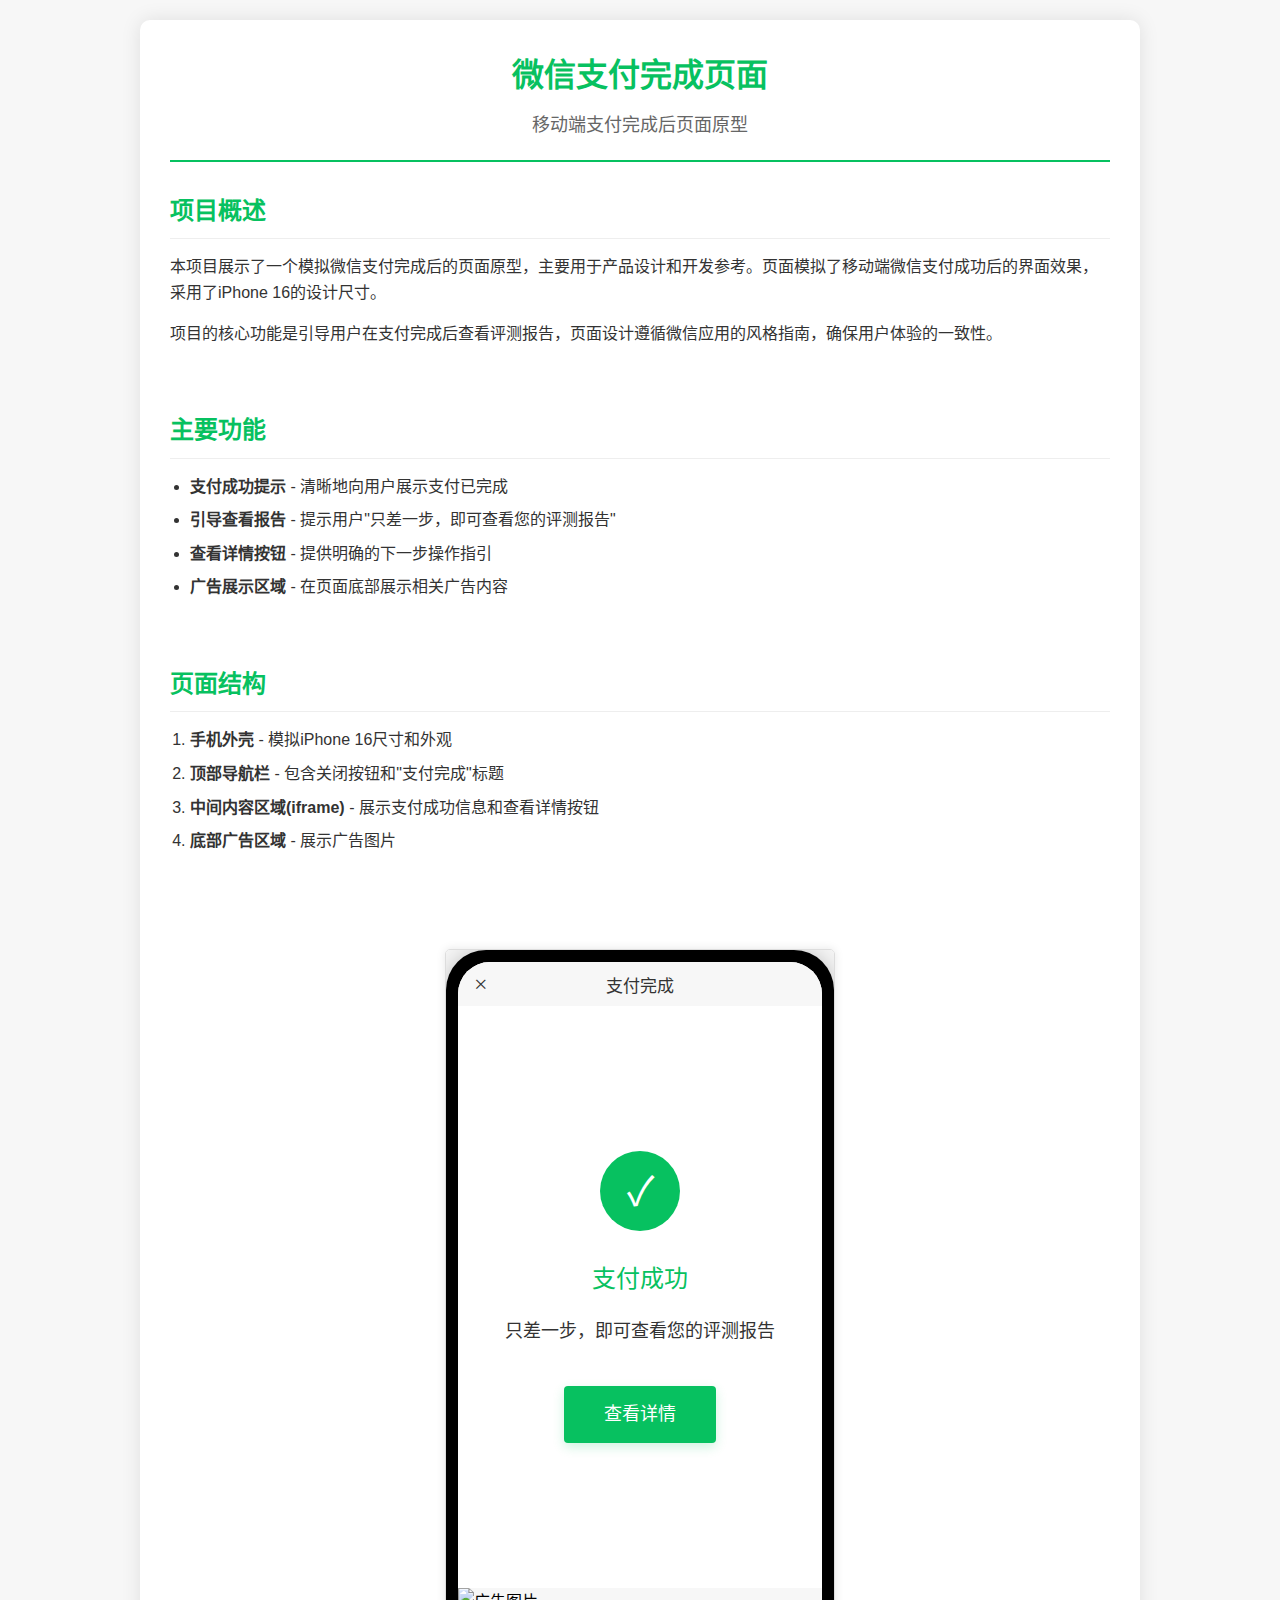
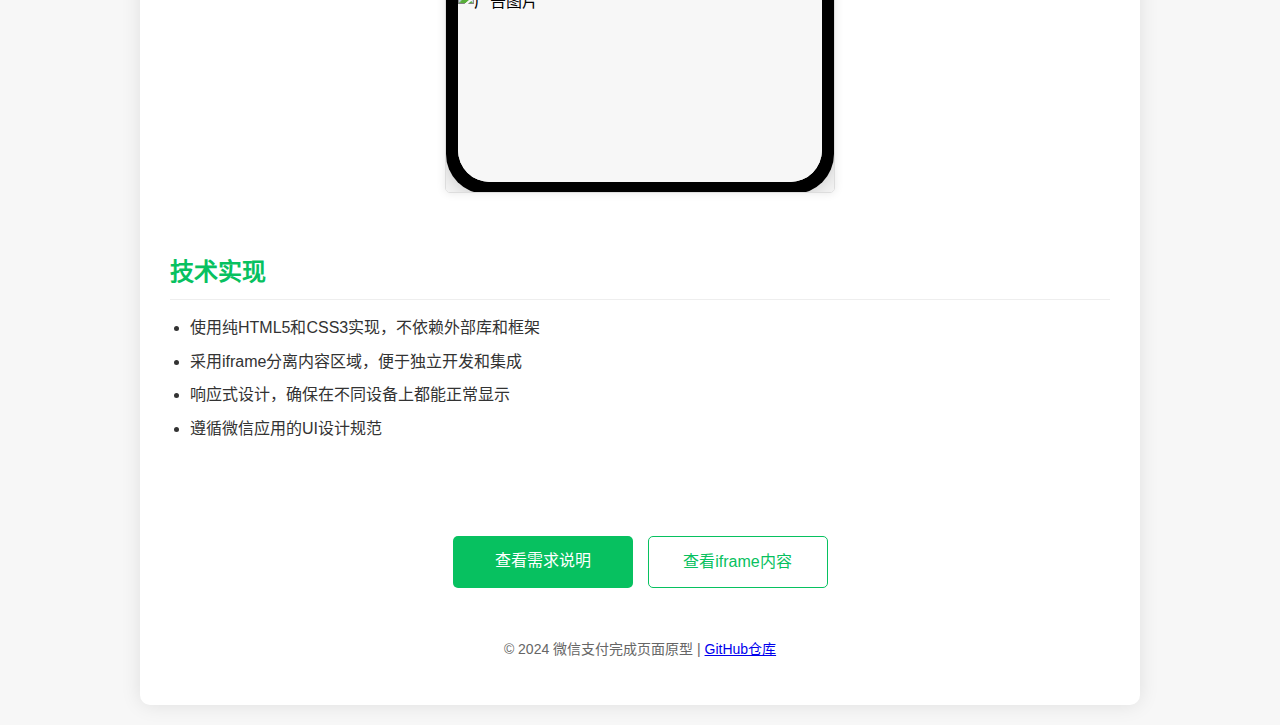
<file: index.html>
<!DOCTYPE html>
<html lang="zh-CN">
<head>
    <meta charset="UTF-8">
    <meta name="viewport" content="width=device-width, initial-scale=1.0">
    <title>微信支付完成页面 - 项目说明</title>
    <style>
        * {
            margin: 0;
            padding: 0;
            box-sizing: border-box;
        }
        
        body {
            font-family: -apple-system, BlinkMacSystemFont, "Segoe UI", Roboto, "Helvetica Neue", Arial, sans-serif;
            background-color: #f7f7f7;
            color: #333;
            line-height: 1.6;
            padding: 20px;
        }
        
        .container {
            max-width: 1000px;
            margin: 0 auto;
            background-color: #fff;
            padding: 30px;
            border-radius: 10px;
            box-shadow: 0 0 20px rgba(0, 0, 0, 0.1);
        }
        
        header {
            text-align: center;
            margin-bottom: 30px;
            padding-bottom: 20px;
            border-bottom: 2px solid #07c160;
        }
        
        h1 {
            color: #07c160;
            font-size: 32px;
            margin-bottom: 10px;
        }
        
        .subtitle {
            color: #666;
            font-size: 18px;
        }
        
        .main-content {
            display: flex;
            flex-direction: column;
            gap: 30px;
        }
        
        .section {
            margin-bottom: 20px;
        }
        
        h2 {
            font-size: 24px;
            margin-bottom: 15px;
            color: #07c160;
            padding-bottom: 8px;
            border-bottom: 1px solid #eee;
        }
        
        p {
            margin-bottom: 15px;
        }
        
        ul, ol {
            margin-left: 20px;
            margin-bottom: 15px;
        }
        
        li {
            margin-bottom: 8px;
        }
        
        .preview-section {
            display: flex;
            gap: 30px;
            flex-wrap: wrap;
            margin: 30px 0;
            justify-content: center;
        }
        
        .prototype-container {
            border: 1px solid #ddd;
            border-radius: 5px;
            overflow: hidden;
            box-shadow: 0 0 10px rgba(0, 0, 0, 0.1);
            width: 390px;
            height: 844px;
        }
        
        .prototype-container iframe {
            width: 100%;
            height: 100%;
            border: none;
        }
        
        .action-buttons {
            display: flex;
            gap: 15px;
            margin-top: 30px;
            justify-content: center;
        }
        
        .button {
            display: inline-block;
            padding: 12px 25px;
            background-color: #07c160;
            color: #fff;
            text-decoration: none;
            border-radius: 5px;
            font-weight: 500;
            transition: background-color 0.3s;
            text-align: center;
            min-width: 180px;
        }
        
        .button:hover {
            background-color: #06ae56;
        }
        
        .button.secondary {
            background-color: #fff;
            color: #07c160;
            border: 1px solid #07c160;
        }
        
        .button.secondary:hover {
            background-color: #f5f5f5;
        }
        
        footer {
            margin-top: 50px;
            text-align: center;
            color: #666;
            font-size: 14px;
        }
    </style>
</head>
<body>
    <div class="container">
        <header>
            <h1>微信支付完成页面</h1>
            <div class="subtitle">移动端支付完成后页面原型</div>
        </header>
        
        <div class="main-content">
            <div class="section">
                <h2>项目概述</h2>
                <p>本项目展示了一个模拟微信支付完成后的页面原型，主要用于产品设计和开发参考。页面模拟了移动端微信支付成功后的界面效果，采用了iPhone 16的设计尺寸。</p>
                <p>项目的核心功能是引导用户在支付完成后查看评测报告，页面设计遵循微信应用的风格指南，确保用户体验的一致性。</p>
            </div>
            
            <div class="section">
                <h2>主要功能</h2>
                <ul>
                    <li><strong>支付成功提示</strong> - 清晰地向用户展示支付已完成</li>
                    <li><strong>引导查看报告</strong> - 提示用户"只差一步，即可查看您的评测报告"</li>
                    <li><strong>查看详情按钮</strong> - 提供明确的下一步操作指引</li>
                    <li><strong>广告展示区域</strong> - 在页面底部展示相关广告内容</li>
                </ul>
            </div>
            
            <div class="section">
                <h2>页面结构</h2>
                <ol>
                    <li><strong>手机外壳</strong> - 模拟iPhone 16尺寸和外观</li>
                    <li><strong>顶部导航栏</strong> - 包含关闭按钮和"支付完成"标题</li>
                    <li><strong>中间内容区域(iframe)</strong> - 展示支付成功信息和查看详情按钮</li>
                    <li><strong>底部广告区域</strong> - 展示广告图片</li>
                </ol>
            </div>
            
            <div class="preview-section">
                <div class="prototype-container">
                    <iframe src="src/index.html" frameborder="0"></iframe>
                </div>
            </div>
            
            <div class="section">
                <h2>技术实现</h2>
                <ul>
                    <li>使用纯HTML5和CSS3实现，不依赖外部库和框架</li>
                    <li>采用iframe分离内容区域，便于独立开发和集成</li>
                    <li>响应式设计，确保在不同设备上都能正常显示</li>
                    <li>遵循微信应用的UI设计规范</li>
                </ul>
            </div>
            
            <div class="action-buttons">
                <a href="requirements.html" class="button">查看需求说明</a>
                <a href="iframe-content.html" class="button secondary">查看iframe内容</a>
            </div>
        </div>
        
        <footer>
            <p>© 2024 微信支付完成页面原型 | <a href="https://github.com/hubo1989/wechat" target="_blank">GitHub仓库</a></p>
        </footer>
    </div>
</body>
</html>
</file>
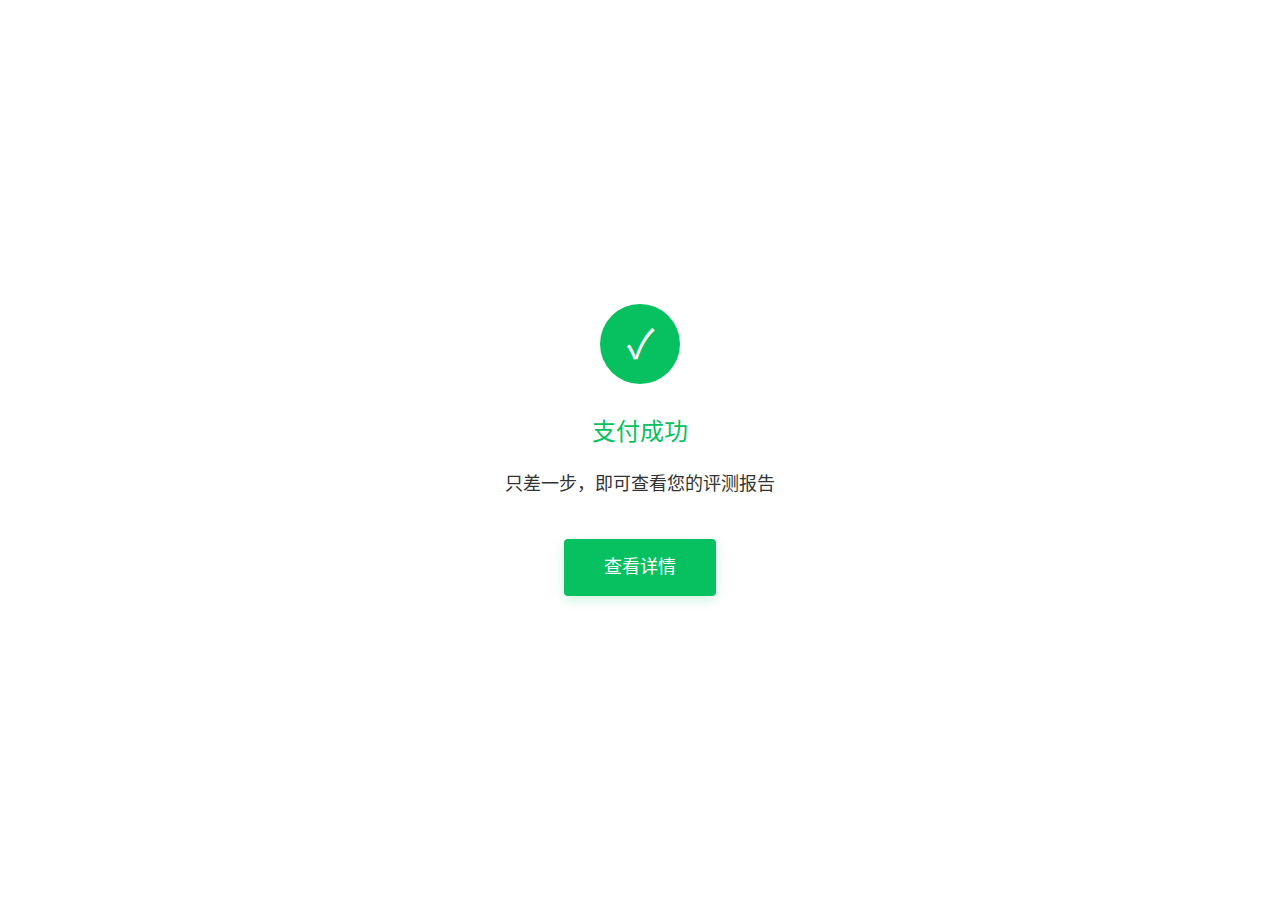
<file: iframe-content.html>
<!DOCTYPE html>
<html lang="zh-CN">
<head>
    <meta charset="UTF-8">
    <meta name="viewport" content="width=device-width, initial-scale=1.0">
    <title>支付成功</title>
    <style>
        * {
            margin: 0;
            padding: 0;
            box-sizing: border-box;
        }

        body {
            font-family: -apple-system, BlinkMacSystemFont, "Segoe UI", Roboto, "Helvetica Neue", Arial, sans-serif;
            background: #fff;
            color: #333;
            line-height: 1.5;
            display: flex;
            flex-direction: column;
            align-items: center;
            justify-content: center;
            min-height: 100vh;
            padding: 20px;
        }

        .success-container {
            text-align: center;
            max-width: 500px;
        }

        .success-icon {
            width: 80px;
            height: 80px;
            margin: 0 auto 30px;
            background: #07c160;
            border-radius: 50%;
            display: flex;
            align-items: center;
            justify-content: center;
            color: #fff;
            font-size: 40px;
        }

        .success-title {
            font-size: 24px;
            font-weight: 500;
            margin-bottom: 20px;
            color: #07c160;
        }

        .success-message {
            font-size: 18px;
            color: #333;
            margin-bottom: 40px;
            line-height: 1.6;
        }

        .detail-btn {
            display: inline-block;
            padding: 15px 40px;
            background: #07c160;
            color: #fff;
            border-radius: 4px;
            text-decoration: none;
            font-size: 18px;
            transition: background-color 0.3s;
            box-shadow: 0 4px 12px rgba(7, 193, 96, 0.2);
        }

        .detail-btn:hover {
            background: #06ae56;
        }
    </style>
</head>
<body>
    <div class="success-container">
        <div class="success-icon">✓</div>
        <div class="success-title">支付成功</div>
        <div class="success-message">只差一步，即可查看您的评测报告</div>
        <a href="#" class="detail-btn">查看详情</a>
    </div>
</body>
</html>
</file>
